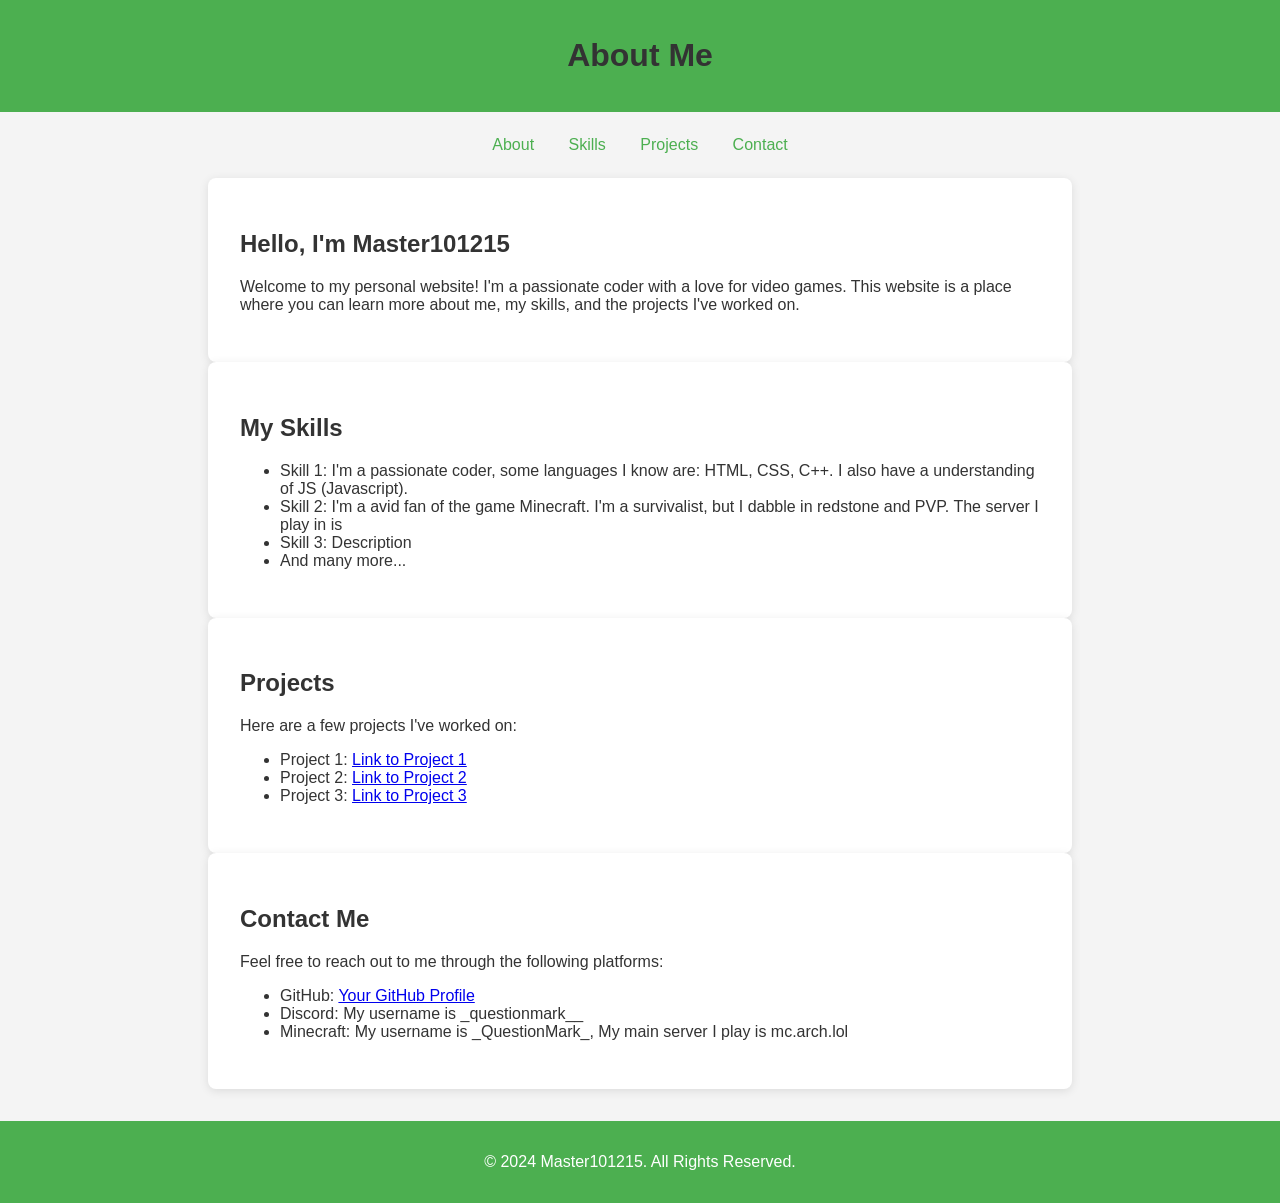
<file: web.html>
<!DOCTYPE html>
<html lang="en">
<head>
    <meta charset="UTF-8">
    <meta name="viewport" content="width=device-width, initial-scale=1.0">
    <meta http-equiv="X-UA-Compatible" content="ie=edge">
    <title>About Me</title>
    <style>
        body {
            font-family: Arial, sans-serif;
            margin: 0;
            padding: 0;
            background-color: #f4f4f4;
            color: #333;
        }
        header {
            background-color: #4CAF50;
            color: white;
            padding: 1rem;
            text-align: center;
        }
        nav {
            text-align: center;
            margin: 1.5rem;
        }
        nav a {
            margin: 0 15px;
            text-decoration: none;
            color: #4CAF50;
        }
        nav a:hover {
            color: #333;
        }
        section {
            padding: 2rem;
            max-width: 800px;
            margin: 0 auto;
            background: white;
            border-radius: 8px;
            box-shadow: 0 2px 10px rgba(0, 0, 0, 0.1);
        }
        img.profile-pic {
            max-width: 150px;
            border-radius: 50%;
            margin-bottom: 1.5rem;
        }
        h1, h2 {
            color: #333;
        }
        footer {
            text-align: center;
            padding: 1rem;
            background-color: #4CAF50;
            color: white;
            margin-top: 2rem;
        }
    </style>
</head>
<body>
    <header>
        <h1>About Me</h1>
    </header>

    <nav>
        <a href="#about">About</a>
        <a href="#skills">Skills</a>
        <a href="#projects">Projects</a>
        <a href="#contact">Contact</a>
    </nav>

    <section id="about">
        <h2>Hello, I'm Master101215</h2>
        <p>
            Welcome to my personal website! I'm a passionate coder with a love for video games.
            This website is a place where you can learn more about me, my skills, and the projects I've worked on.
        </p>
    </section>

    <section id="skills">
        <h2>My Skills</h2>
        <ul>
            <li>Skill 1: I'm a passionate coder, some languages I know are: HTML, CSS, C++. I also have a understanding of JS (Javascript).</li>
            <li>Skill 2: I'm a avid fan of the game Minecraft. I'm a survivalist, but I dabble in redstone and PVP. The server I play in is</li>
            <li>Skill 3: Description</li>
            <li>And many more...</li>
        </ul>
    </section>

    <section id="projects">
        <h2>Projects</h2>
        <p>Here are a few projects I've worked on:</p>
        <ul>
            <li>Project 1: <a href="link-to-project1" target="_blank">Link to Project 1</a></li>
            <li>Project 2: <a href="link-to-project2" target="_blank">Link to Project 2</a></li>
            <li>Project 3: <a href="link-to-project3" target="_blank">Link to Project 3</a></li>
        </ul>
    </section>

    <section id="contact">
        <h2>Contact Me</h2>
        <p>Feel free to reach out to me through the following platforms:</p>
        <ul>
            <li>GitHub: <a href="Master101215" target="_blank">Your GitHub Profile</a></li>
            <li>Discord: My username is _questionmark__</li>
            <li>Minecraft: My username is _QuestionMark_, My main server I play is mc.arch.lol</li>
        </ul>
    </section>

    <footer>
        <p>&copy; 2024 Master101215. All Rights Reserved.</p>
    </footer>
</body>
</html>
</file>
